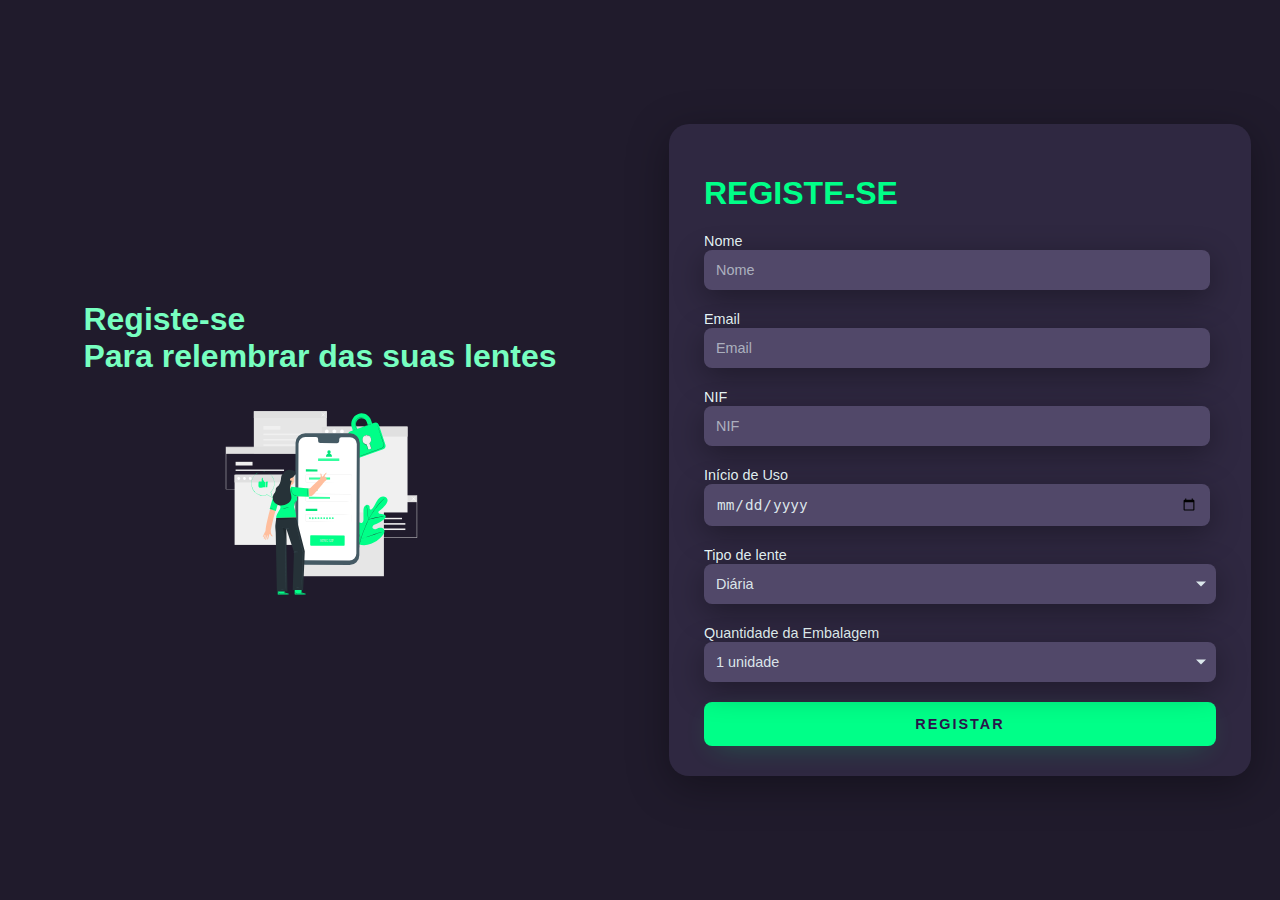
<file: index.html>
<!DOCTYPE html>
<html lang="en">
<head>
    <meta charset="UTF-8">
    <meta name="viewport" content="width=device-width, initial-scale=1.0">
    <link rel="stylesheet" href="style.css">
    <title>Login</title>
</head>
<body>
    <div class="main-login">
        <div class="left-login">
            <h1>Registe-se<br>Para relembrar das suas lentes</h1>
            <img src="logo.svg" class="left-login-image">
        </div>
        <div class="right-login">
            <div class="card-login">
                <h1>REGISTE-SE</h1>
                <form id="register-form" action="process.php" method="post">
                    <div class="textfield">
                        <label for="nome">Nome</label>
                        <input type="text" name="nome" id="nome" placeholder="Nome" required>
                    </div>
                    <div class="textfield">
                        <label for="email">Email</label>
                        <input type="email" name="email" id="email" placeholder="Email" required>
                    </div>
                    <div class="textfield">
                        <label for="nif">NIF</label>
                        <input type="text" name="nif" id="nif" placeholder="NIF" required>
                    </div>
                    <div class="textfield">
                        <label for="data_inicio">Início de Uso</label>
                        <input type="date" id="data_inicio" name="data_inicio" required>
                    </div>
                    <div class="textfield">
                        <label for="tipo_lentes">Tipo de lente</label>
                        <div class="select-container">
                            <select id="tipo_lentes" name="tipo_lentes" onchange="mostrarUnidades()" required>
                                <option value="Diária">Diária</option>
                                <option value="Quinzenal">Quinzenal</option>
                                <option value="Mensal">Mensal</option>
                                <option value="Trimestral">Trimestral</option>
                                <option value="Anual">Anual</option>
                            </select>
                            <span class="select-arrow"></span>
                        </div>
                    </div>
                    <div class="textfield">
                        <label for="tipo_embalagem">Quantidade da Embalagem</label>
                        <div class="select-container">
                            <select id="tipo_embalagem" name="tipo_embalagem" required>
                                <option value="1">1 unidade</option>
                                <option value="3">3 unidades</option>
                                <option value="6">6 unidades</option>
                                <option value="30">30 unidades</option>
                                <option value="90">90 unidades</option>
                            </select>
                            <span class="select-arrow"></span>
                        </div>
                    </div>
                    <button type="submit" class="btn-login">Registar</button>
                </form>
            </div>
        </div>
    </div>

    <script>
        document.getElementById('register-form').addEventListener('submit', function(event) {
            var form = event.target;
            if (!form.checkValidity()) {
                event.preventDefault();
                alert('Por favor, preencha todos os campos.');
            }
        });
    </script>
</body>
</html>
</file>
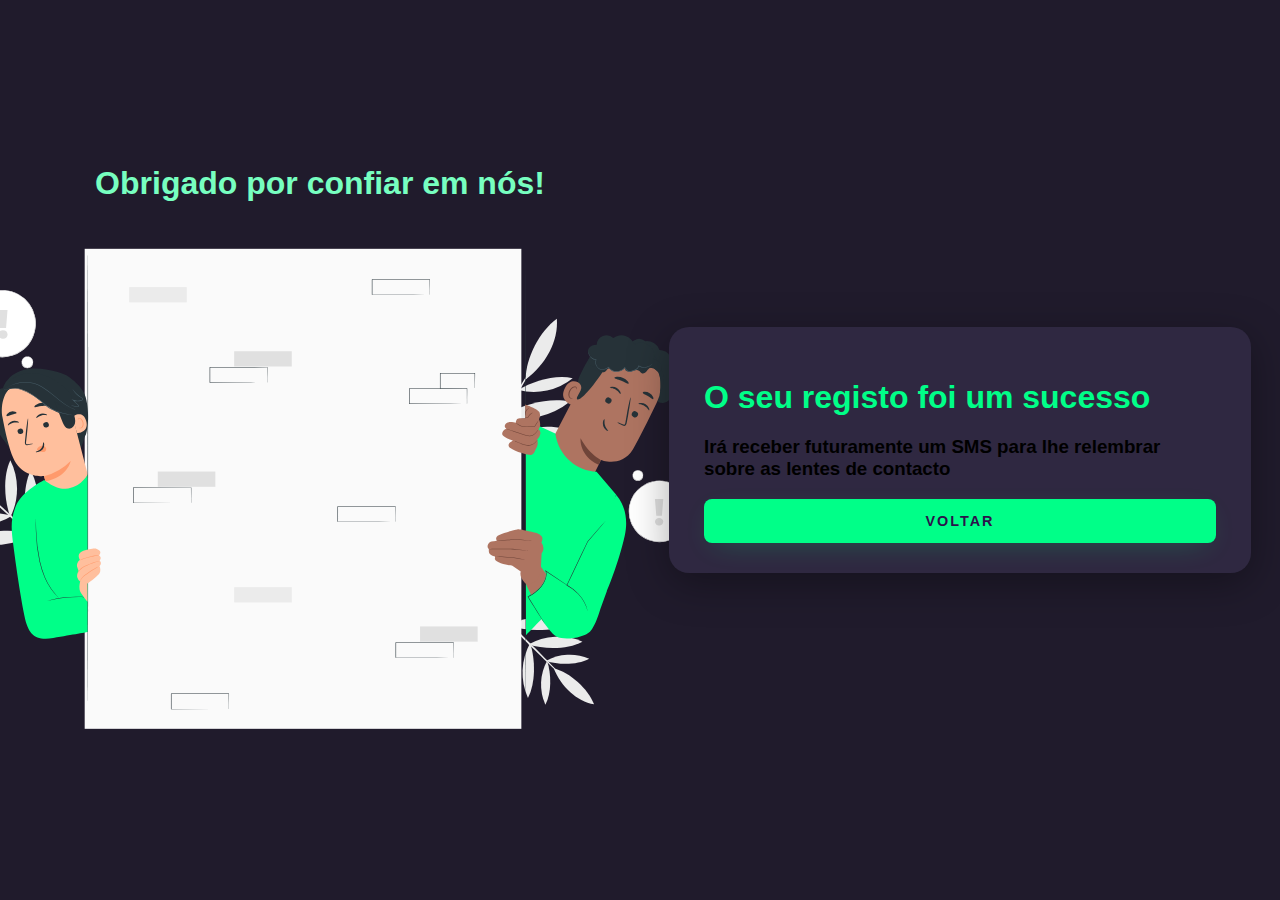
<file: sucedido.html>
<!DOCTYPE html>
<html lang="en">
<head>
    <meta charset="UTF-8">
    <meta name="viewport" content="width=device-width, initial-scale=1.0">
    <link rel="stylesheet" href="style.css">
    <title>Login</title>
</head>
<body>
    <div class="main-login">
        <div class="left-login">
            <h1>Obrigado por confiar em nós!</h1>
            <img src="logo2.svg" class="left-login-image" style="width: 800px;">
        </div>
        <div class="right-login">
            <div class="card-login">
                <h1>O seu registo foi um sucesso</h1>
                <h3>Irá receber futuramente um SMS para lhe relembrar sobre as lentes de contacto</h2>
                <a href="index.html">
                    <button type="button" class="btn-login">Voltar</button>
                </a>
                
            </div>
        </div>
    </div>
</body>
</html>
</file>
<file: style.css>
/* Adicione ao seu arquivo style.css */

body {
    margin: 0;
    font-family: 'Noto Sans', sans-serif;
    background-color: #201b2c;
}

.main-login {
    display: flex;
    justify-content: center;
    align-items: center;
    height: 100vh;
}

.left-login,
.right-login {
    width: 50%;
    display: flex;
    justify-content: center;
    align-items: center;
}

.left-login {
    flex-direction: column;
}

.left-login h1 {
    font-size: 2rem;
    color: #77ffc0;
}

.left-login-image {
    width: 35%;
}

.card-login {
    width: 80%;
    padding: 30px 35px;
    background: #2f2841;
    border-radius: 20px;
    box-shadow: 0px 10px 40px #00000056;
}

.card-login h1 {
    color: #00ff88;
    font-weight: 800;
    margin-bottom: 20px;
}

.textfield {
    margin-bottom: 20px;
}

.textfield label {
    color: #f0fffffe;
    font-size: 0.9rem;
    margin-bottom: 5px;
}

.textfield input,
.textfield select {
    width: calc(100% - 30px); /* Redimensionando para o mesmo tamanho */
    border: none;
    border-radius: 8px;
    padding: 12px;
    background: #514869;
    color: #f0ffffde;
    font-size: 0.9rem;
    box-shadow: 0px 8px 30px #00000056;
    outline: none;
}

.textfield input::placeholder {
    color: #f0ffff94;
}

.select-container {
    position: relative;
}

.select-arrow {
    position: absolute;
    top: 50%;
    right: 10px;
    transform: translateY(-50%);
    width: 0;
    height: 0;
    border-left: 5px solid transparent;
    border-right: 5px solid transparent;
    border-top: 5px solid #f0ffffde;
}

.select-container select {
    width: 100%;
    padding: 12px;
    background: #514869;
    color: #f0ffffde;
    font-size: 0.9rem;
    border-radius: 8px;
    appearance: none;
    -webkit-appearance: none;
    outline: none;
    border: none;
}

.select-container select::-ms-expand {
    display: none;
}

.btn-login {
    width: 100%;
    padding: 14px 0px;
    border: none;
    border-radius: 8px;
    outline: none;
    text-transform: uppercase;
    font-weight: 800;
    letter-spacing: 2px;
    color: #2b134b;
    background: #00ff88;
    cursor: pointer;
    box-shadow: 0px 8px 30px -12px #00ff8052;
    font-size: 0.9rem;
}

.btn-login:hover {
    background: #00cc66;
}


.btn-logout{
    width: 200%;
    padding: 14px 350px;
    border: none;
    border-radius: 10px;
    outline: none;
    text-transform: uppercase;
    font-weight: 800;
    letter-spacing: 2px;
    color: #2b134b;
    background: #00ff88;
    cursor: pointer;
    box-shadow: 0px 8px 30px -12px #00ff8052;
    font-size: 0.9rem;
}

.btn-logout:hover {
    background: #00cc66;
}
</file>
